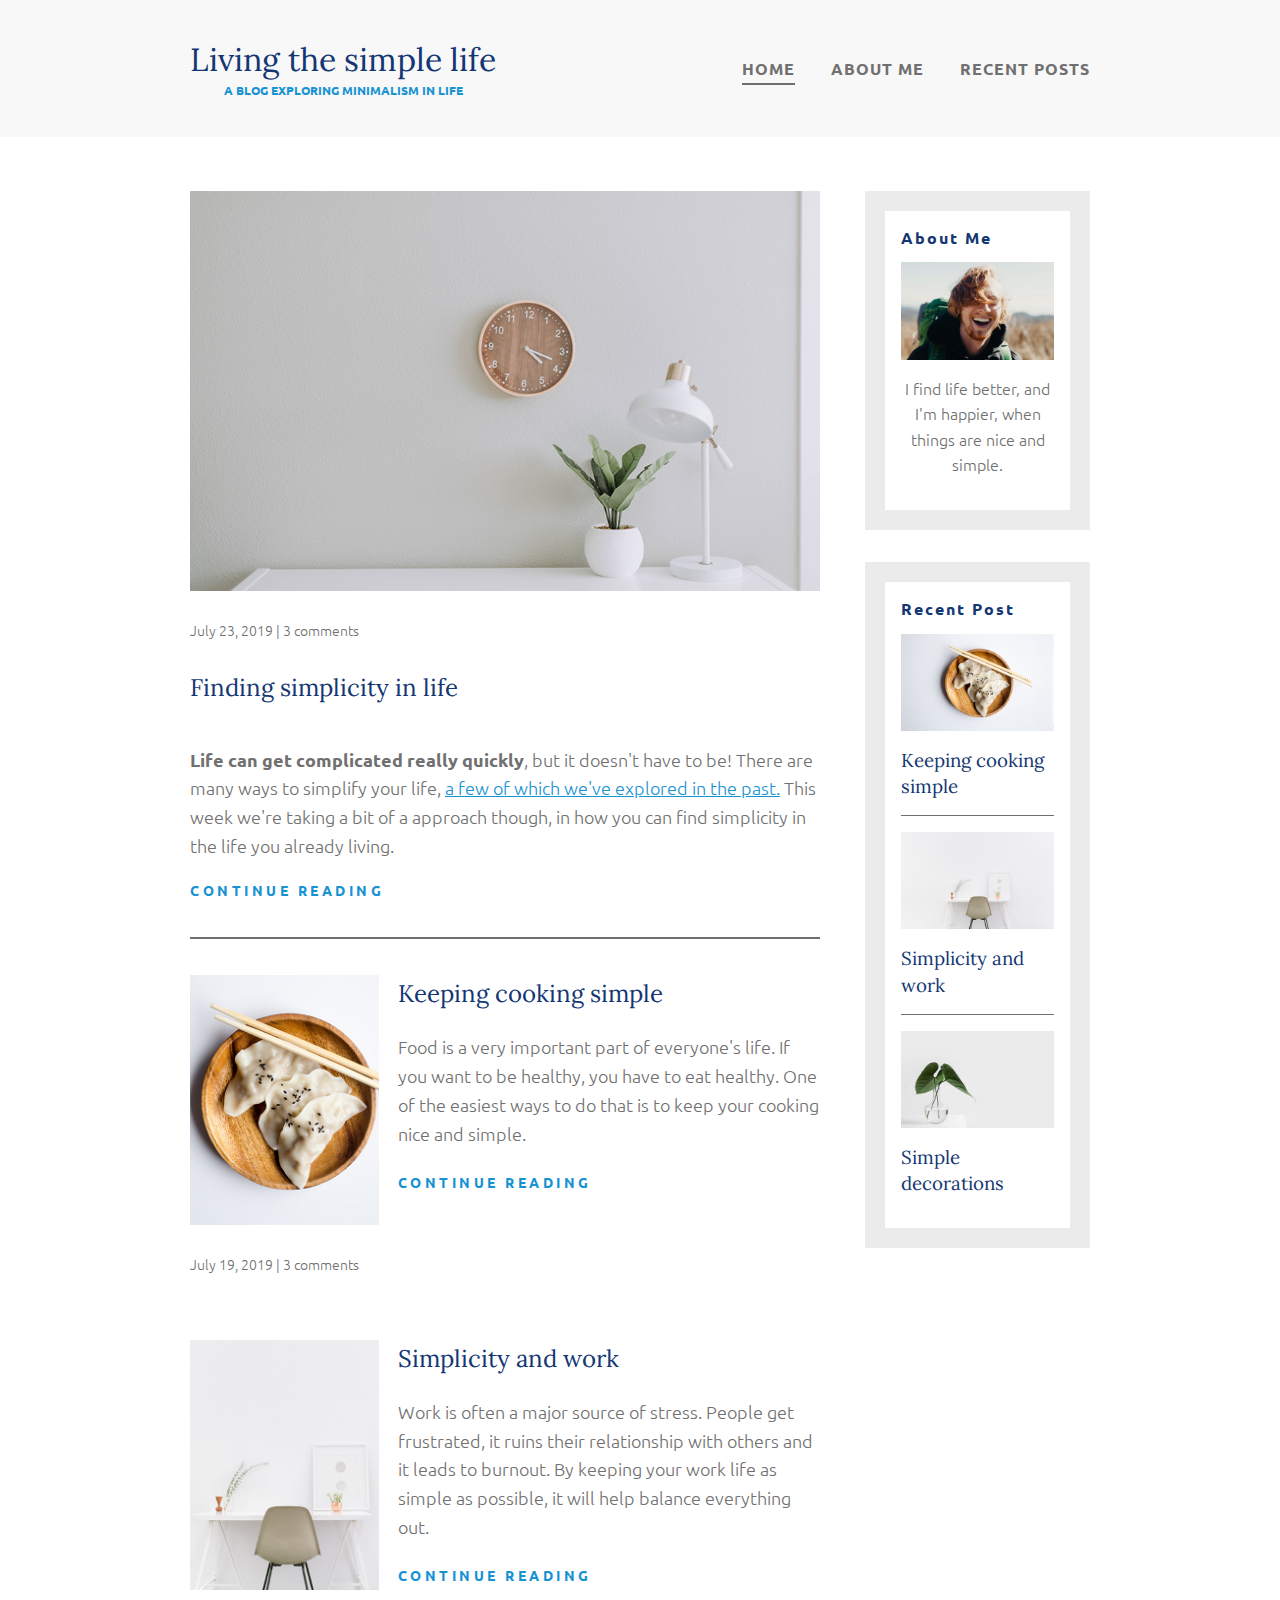
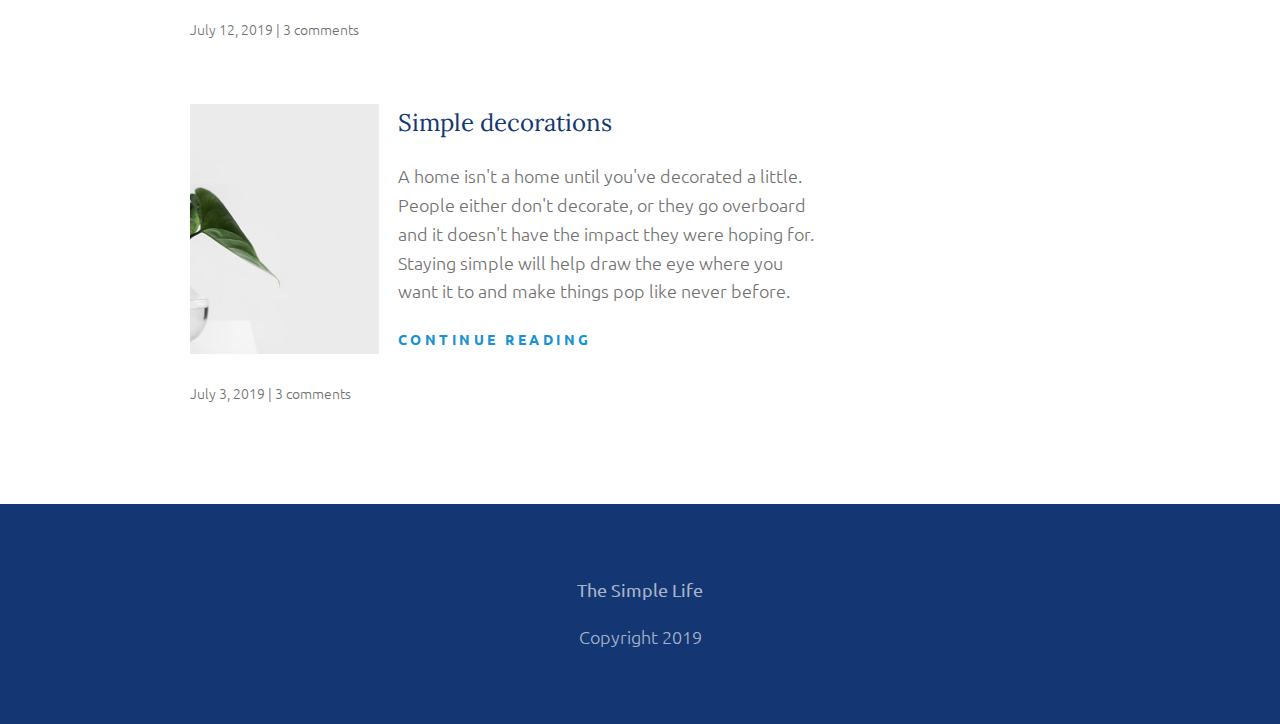
<file: index.html>
<!DOCTYPE html>
<html lang="en">
  <head>
    <meta charset="UTF-8" />
    <meta name="viewport" content="width=device-width, initial-scale=1.0" />
    <link
      href="https://fonts.googleapis.com/css2?family=Lora&family=Ubuntu:wght@300,400;700&display=swap"
      rel="stylesheet"
    />
    <link rel="stylesheet" href="./style.css" />
    <title>Minimalism Website</title>
  </head>
  <body>
    <header class="main-header">
      <div class="container nav-container">
        <div class="site-title">
          <h1 class="title">Living the simple life</h1>
          <p class="sub-title">a blog exploring minimalism in life</p>
        </div>

        <nav class="nav">
          <ul class="nav-list">
            <li><a href="/index.html" class="current-page">home</a></li>
            <li><a href="/about-me.html">about me</a></li>
            <li><a href="/recent-posts.html">recent posts</a></li>
          </ul>
        </nav>
      </div>
    </header>

    <!-- Main section  -->

    <div class="container main-container">
      <main role="main">
        <article class="article-featured">
          <h2 class="article-title">Finding simplicity in life</h2>
          <img src="./life.jpg" alt="" class="article-image" />
          <p class="article-info">July 23, 2019 | 3 comments</p>
          <p class="article-body">
            <strong> Life can get complicated really quickly</strong>, but it
            doesn't have to be! There are many ways to simplify your life,
            <a href="">a few of which we've explored in the past.</a> This week
            we're taking a bit of a approach though, in how you can find
            simplicity in the life you already living.
          </p>
          <a href="#" class="article-read-more">continue reading</a>
        </article>

        <article class="article-recent">
          <div class="article-recent-main">
            <h2 class="article-title">Keeping cooking simple</h2>
            <p class="article-body">
              Food is a very important part of everyone's life. If you want to
              be healthy, you have to eat healthy. One of the easiest ways to do
              that is to keep your cooking nice and simple.
            </p>
            <a href="" class="article-read-more">continue reading</a>
          </div>
          <div class="article-recent-secondary">
            <img src="./food.jpg" alt="" class="article-image" />
            <p class="article-info">July 19, 2019 | 3 comments</p>
          </div>
        </article>

        <article class="article-recent">
          <div class="article-recent-main">
            <h2 class="article-title">Simplicity and work</h2>
            <p class="article-body">
              Work is often a major source of stress. People get frustrated, it
              ruins their relationship with others and it leads to burnout. By
              keeping your work life as simple as possible, it will help balance
              everything out.
            </p>
            <a href="#" class="article-read-more">continue reading</a>
          </div>
          <div class="article-recent-secondary">
            <img src="./work.jpg" alt="" class="article-image" />
            <p class="article-info">July 12, 2019 | 3 comments</p>
          </div>
        </article>

        <article class="article-recent">
          <div class="article-recent-main">
            <h2 class="article-title">Simple decorations</h2>
            <p class="article-body">
              A home isn't a home until you've decorated a little. People either
              don't decorate, or they go overboard and it doesn't have the
              impact they were hoping for. Staying simple will help draw the eye
              where you want it to and make things pop like never before.
            </p>
            <a href="#" class="article-read-more">continue reading</a>
          </div>
          <div class="article-recent-secondary">
            <img src="./deco.jpg" alt="" class="article-image" />
            <p class="article-info">July 3, 2019 | 3 comments</p>
          </div>
        </article>
      </main>

      <aside class="sidebar">
        <div class="sidebar-widget">
          <h2 class="widget-title">About Me</h2>
          <img src="./about-me.jpg" alt="" class="widget-image" />
          <p class="widget-body">
            I find life better, and I'm happier, when things are nice and
            simple.
          </p>
        </div>
        <div class="sidebar-widget">
          <h2 class="widget-title">Recent Post</h2>
          <div class="widget-recent-post">
            <h3 class="widget-recent-post-title">Keeping cooking simple</h3>
            <img src="./food.jpg" alt="" class="widget-image" />
          </div>
          <div class="widget-recent-post">
            <h3 class="widget-recent-post-title">Simplicity and work</h3>
            <img src="./work.jpg" alt="" class="widget-image" />
          </div>
          <div class="widget-recent-post">
            <h3 class="widget-recent-post-title">Simple decorations</h3>
            <img src="./deco.jpg" alt="" class="widget-image" />
          </div>
        </div>
      </aside>
    </div>
    <footer>
      <p><strong>The Simple Life</strong></p>
      <p>Copyright 2019</p>
    </footer>
  </body>
</html>
</file>
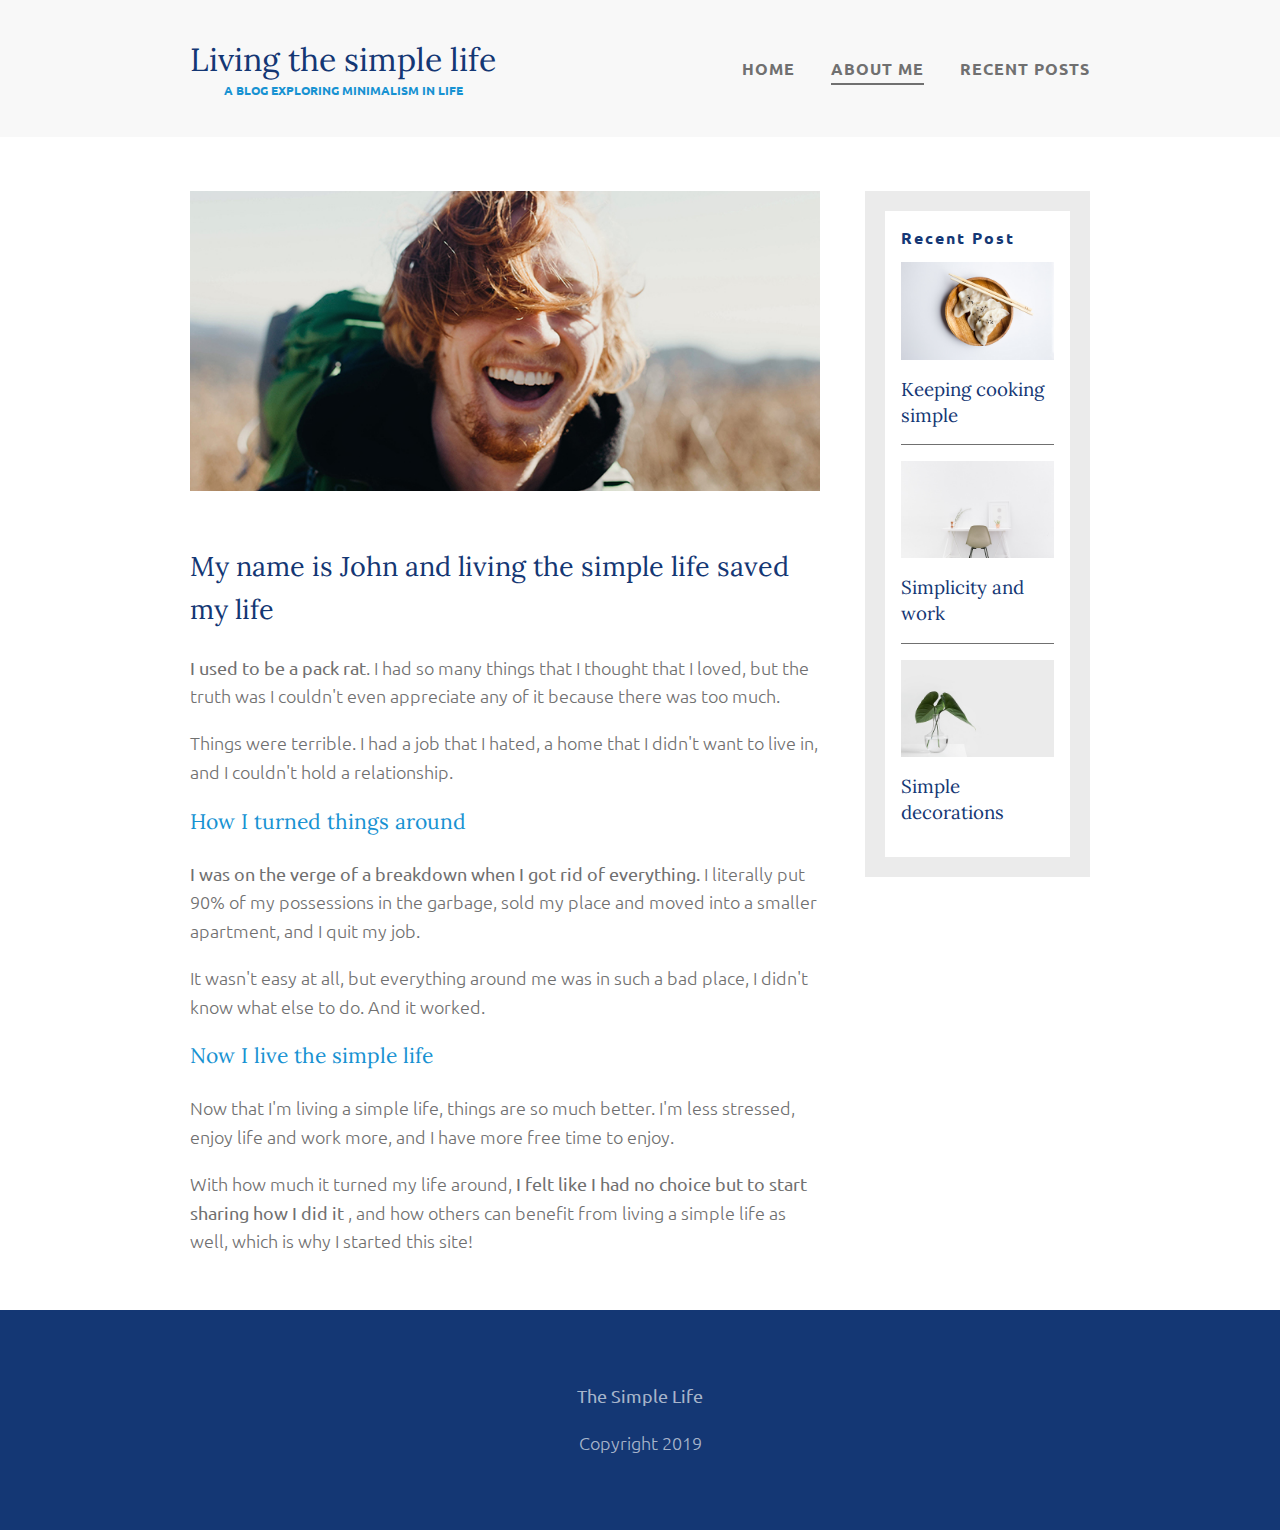
<file: about-me.html>
<!DOCTYPE html>
<html lang="en">
  <head>
    <meta charset="UTF-8" />
    <meta name="viewport" content="width=device-width, initial-scale=1.0" />
    <link
      href="https://fonts.googleapis.com/css2?family=Lora&family=Ubuntu:wght@300,400;700&display=swap"
      rel="stylesheet"
    />
    <link rel="stylesheet" href="./style.css" />
    <title>Minimalism Website</title>
  </head>
  <body>
    <header class="main-header">
      <div class="container nav-container">
        <div class="site-title">
          <h1 class="title">Living the simple life</h1>
          <p class="sub-title">a blog exploring minimalism in life</p>
        </div>

        <nav class="nav">
          <ul class="nav-list">
            <li><a href="/index.html">home</a></li>
            <li><a href="/about-me.html" class="current-page">about me</a></li>
            <li>
              <a href="/recent-posts.html">recent posts</a>
            </li>
          </ul>
        </nav>
      </div>
    </header>

    <!-- Main section  -->

    <div class="container main-container">
      <main role="main">
        <img src="/about-me.jpg" class="image-full" />
        <h2>My name is John and living the simple life saved my life</h2>

        <p>
          <strong>I used to be a pack rat</strong>. I had so many things that I
          thought that I loved, but the truth was I couldn't even appreciate any
          of it because there was too much.
        </p>
        <p>
          Things were terrible. I had a job that I hated, a home that I didn't
          want to live in, and I couldn't hold a relationship.
        </p>

        <h3 class="about-me-subtitle">How I turned things around</h3>
        <p>
          <strong
            >I was on the verge of a breakdown when I got rid of
            everything.</strong
          >

          I literally put 90% of my possessions in the garbage, sold my place
          and moved into a smaller apartment, and I quit my job.
        </p>
        <p>
          It wasn't easy at all, but everything around me was in such a bad
          place, I didn't know what else to do. And it worked.
        </p>

        <h3 class="about-me-subtitle">Now I live the simple life</h3>
        <p>
          Now that I'm living a simple life, things are so much better. I'm less
          stressed, enjoy life and work more, and I have more free time to
          enjoy.
        </p>
        <p>
          With how much it turned my life around,
          <strong>
            I felt like I had no choice but to start sharing how I did
            it</strong
          >
          , and how others can benefit from living a simple life as well, which
          is why I started this site!
        </p>
      </main>

      <aside class="sidebar">
        <div class="sidebar-widget">
          <h2 class="widget-title">Recent Post</h2>
          <div class="widget-recent-post">
            <h3 class="widget-recent-post-title">Keeping cooking simple</h3>
            <img src="./food.jpg" alt="" class="widget-image" />
          </div>
          <div class="widget-recent-post">
            <h3 class="widget-recent-post-title">Simplicity and work</h3>
            <img src="./work.jpg" alt="" class="widget-image" />
          </div>
          <div class="widget-recent-post">
            <h3 class="widget-recent-post-title">Simple decorations</h3>
            <img src="./deco.jpg" alt="" class="widget-image" />
          </div>
        </div>
      </aside>
    </div>
    <footer>
      <p><strong>The Simple Life</strong></p>
      <p>Copyright 2019</p>
    </footer>
  </body>
</html>
</file>
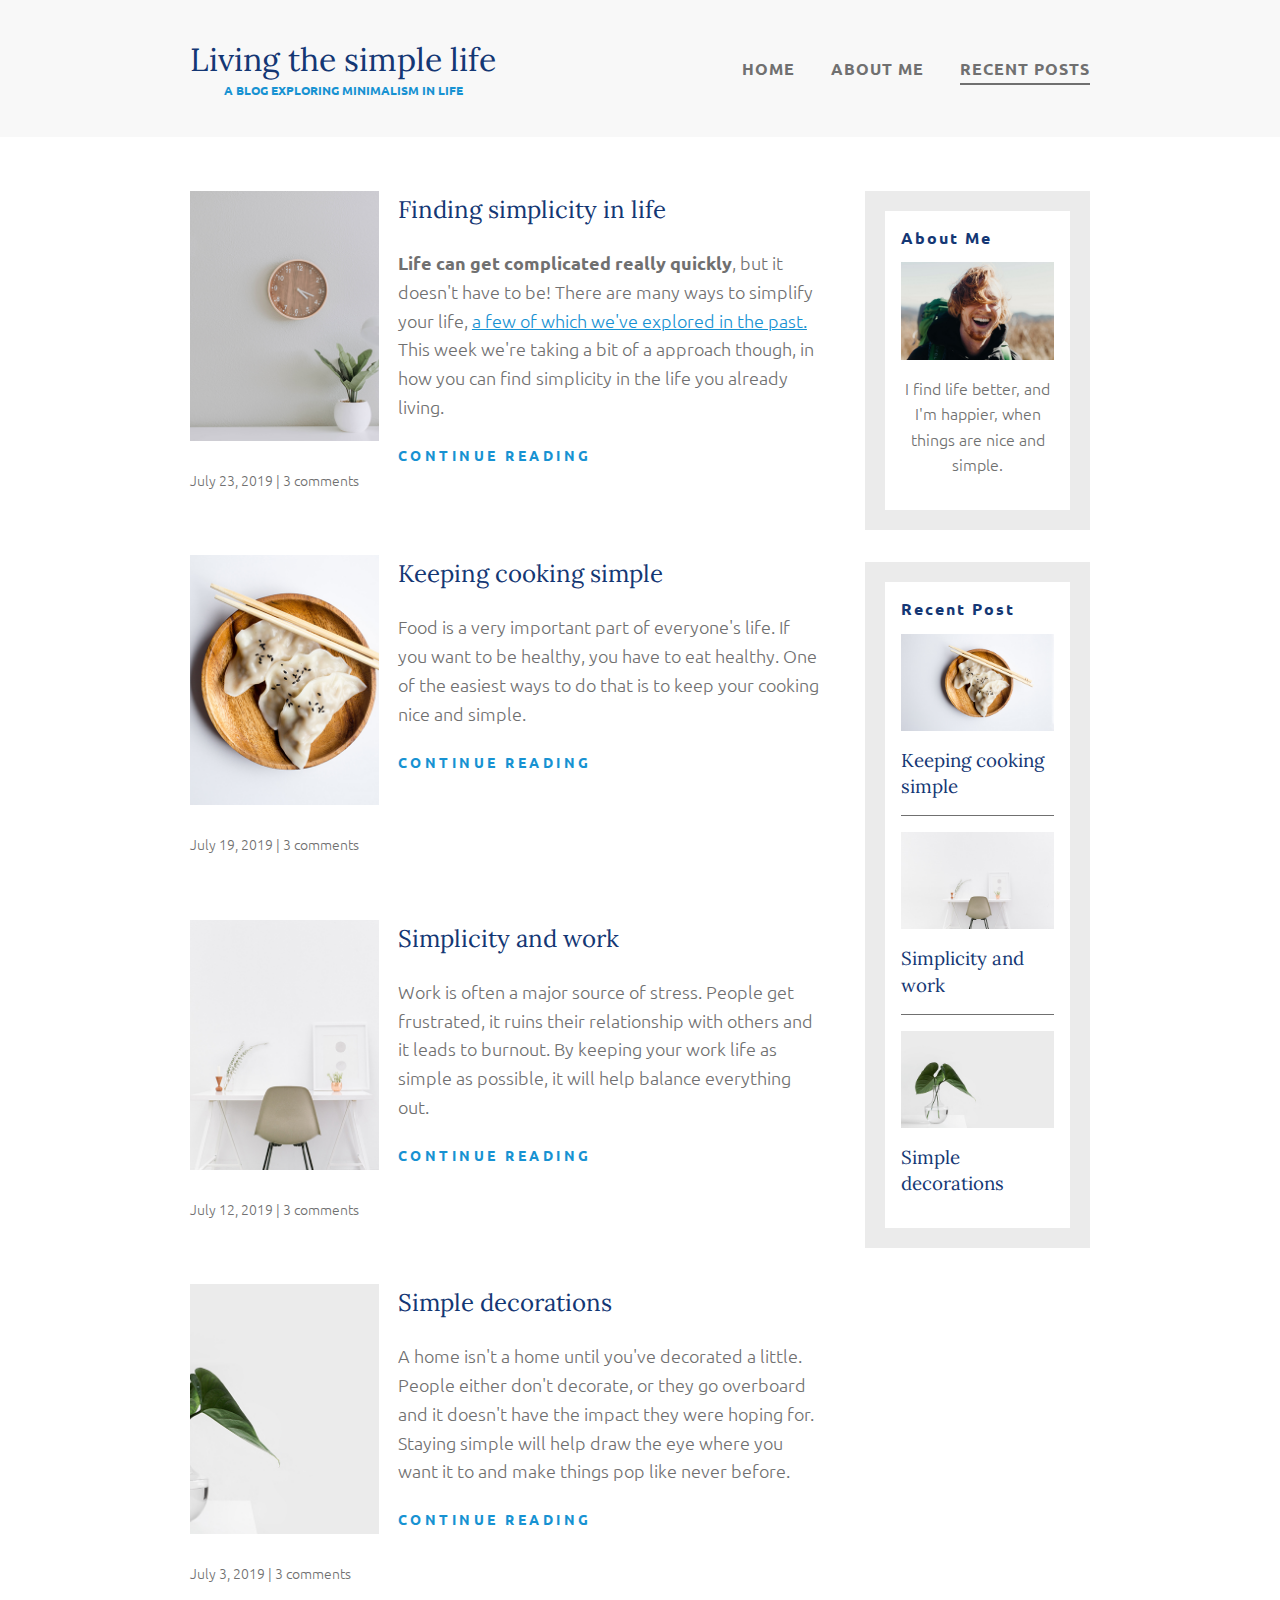
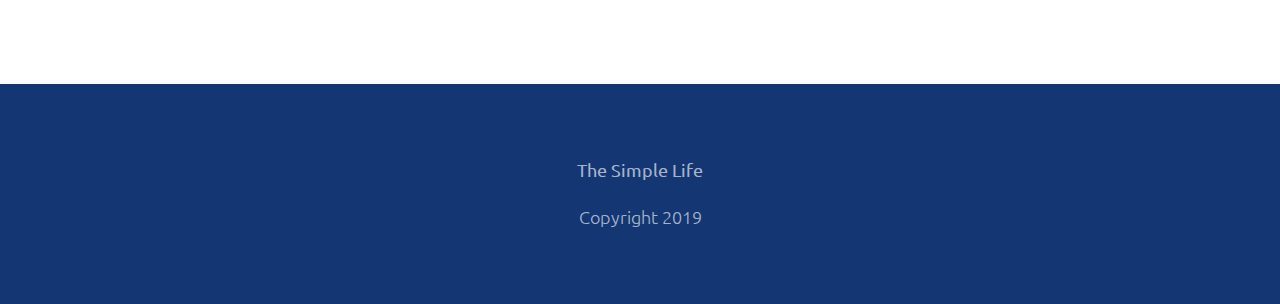
<file: recent-posts.html>
<!DOCTYPE html>
<html lang="en">
  <head>
    <meta charset="UTF-8" />
    <meta name="viewport" content="width=device-width, initial-scale=1.0" />
    <link
      href="https://fonts.googleapis.com/css2?family=Lora&family=Ubuntu:wght@300,400;700&display=swap"
      rel="stylesheet"
    />
    <link rel="stylesheet" href="./style.css" />
    <title>Minimalism Website</title>
  </head>
  <body>
    <header class="main-header">
      <div class="container nav-container">
        <div class="site-title">
          <h1 class="title">Living the simple life</h1>
          <p class="sub-title">a blog exploring minimalism in life</p>
        </div>

        <nav class="nav">
          <ul class="nav-list">
            <li><a href="/index.html">home</a></li>
            <li><a href="/about-me.html">about me</a></li>
            <li>
              <a href="/recent-posts.html" class="current-page">recent posts</a>
            </li>
          </ul>
        </nav>
      </div>
    </header>

    <!-- Main section  -->

    <div class="container main-container">
      <main role="main">
        <article class="article-recent">
          <div class="article-recent-main">
            <h2 class="article-title">Finding simplicity in life</h2>
            <p class="article-body">
              <strong> Life can get complicated really quickly</strong>, but it
              doesn't have to be! There are many ways to simplify your life,
              <a href="">a few of which we've explored in the past.</a> This
              week we're taking a bit of a approach though, in how you can find
              simplicity in the life you already living.
            </p>
            <a href="" class="article-read-more">continue reading</a>
          </div>
          <div class="article-recent-secondary">
            <img src="./life.jpg" alt="" class="article-image" />
            <p class="article-info">July 23, 2019 | 3 comments</p>
          </div>
        </article>

        <article class="article-recent">
          <div class="article-recent-main">
            <h2 class="article-title">Keeping cooking simple</h2>
            <p class="article-body">
              Food is a very important part of everyone's life. If you want to
              be healthy, you have to eat healthy. One of the easiest ways to do
              that is to keep your cooking nice and simple.
            </p>
            <a href="" class="article-read-more">continue reading</a>
          </div>
          <div class="article-recent-secondary">
            <img src="./food.jpg" alt="" class="article-image" />
            <p class="article-info">July 19, 2019 | 3 comments</p>
          </div>
        </article>

        <article class="article-recent">
          <div class="article-recent-main">
            <h2 class="article-title">Simplicity and work</h2>
            <p class="article-body">
              Work is often a major source of stress. People get frustrated, it
              ruins their relationship with others and it leads to burnout. By
              keeping your work life as simple as possible, it will help balance
              everything out.
            </p>
            <a href="#" class="article-read-more">continue reading</a>
          </div>
          <div class="article-recent-secondary">
            <img src="./work.jpg" alt="" class="article-image" />
            <p class="article-info">July 12, 2019 | 3 comments</p>
          </div>
        </article>

        <article class="article-recent">
          <div class="article-recent-main">
            <h2 class="article-title">Simple decorations</h2>
            <p class="article-body">
              A home isn't a home until you've decorated a little. People either
              don't decorate, or they go overboard and it doesn't have the
              impact they were hoping for. Staying simple will help draw the eye
              where you want it to and make things pop like never before.
            </p>
            <a href="#" class="article-read-more">continue reading</a>
          </div>
          <div class="article-recent-secondary">
            <img src="./deco.jpg" alt="" class="article-image" />
            <p class="article-info">July 3, 2019 | 3 comments</p>
          </div>
        </article>
      </main>

      <aside class="sidebar">
        <div class="sidebar-widget">
          <h2 class="widget-title">About Me</h2>
          <img src="./about-me.jpg" alt="" class="widget-image" />
          <p class="widget-body">
            I find life better, and I'm happier, when things are nice and
            simple.
          </p>
        </div>
        <div class="sidebar-widget">
          <h2 class="widget-title">Recent Post</h2>
          <div class="widget-recent-post">
            <h3 class="widget-recent-post-title">Keeping cooking simple</h3>
            <img src="./food.jpg" alt="" class="widget-image" />
          </div>
          <div class="widget-recent-post">
            <h3 class="widget-recent-post-title">Simplicity and work</h3>
            <img src="./work.jpg" alt="" class="widget-image" />
          </div>
          <div class="widget-recent-post">
            <h3 class="widget-recent-post-title">Simple decorations</h3>
            <img src="./deco.jpg" alt="" class="widget-image" />
          </div>
        </div>
      </aside>
    </div>
    <footer>
      <p><strong>The Simple Life</strong></p>
      <p>Copyright 2019</p>
    </footer>
  </body>
</html>
</file>
<file: style.css>
body {
  margin: 0;
  font-family: "Ubuntu", sans-serif;
  font-weight: 300;
  font-size: 1.125rem;
  color: #707070;
  line-height: 1.6;
}

/* IMAGES */

img {
  max-width: 100%;
  display: block;
}

.image-full {
  max-height: 300px;
  width: 100%;
  object-fit: cover;
  margin-bottom: 3em;
}

/* ===================
TYPOGRAPHY
=====================*/

h1,
h2,
h3 {
  font-family: "Lora", serif;
  font-weight: 400;
  color: #143774;
  margin-top: 0;
}

.article-body strong {
  color: #707070;
  font-weight: 700;
}

a {
  color: #1792d2;
}

a:hover,
a:focus {
  color: #143774;
}

.title {
  font-family: "Lora", serif;
  font-size: 2rem;
  font-weight: 400;
  color: #143774;
  margin: 0;
  line-height: 1.4;
}

.sub-title {
  font-weight: 700;
  font-size: 0.75rem;
  color: #1792d2;
  margin: 0;
  font-size: 0.75rem;
  text-transform: uppercase;
  line-height: 1.4;
}

.article-title {
  font-family: "Lora", serif;
  font-weight: 400;
  color: #143774;
  font-size: 1.5rem;
  margin-top: 0;
}

.widget-title {
  color: #143774;
  font-weight: 700;
  font-size: 1rem;
  font-family: "Ubuntu", sans-serif;
  margin-top: 0;
  line-height: 1.4;
  letter-spacing: 2px;
}

.widget-recent-post-title {
  font-family: "Lora", serif;
  font-weight: 400;
  color: #143774;
  margin-top: 0;
  margin-bottom: 0;
  line-height: 1.4;
}

.article-read-more {
  color: #1792d2;
  font-weight: 700;
  text-transform: uppercase;
  text-decoration: none;
  letter-spacing: 0.25em;
  font-size: 0.875rem;
}

.article-read-more:hover,
.article-read-more:focus {
  color: #143774;
  text-decoration: underline;
}

.article-info {
  font-size: 0.875rem;
  margin: 2em 0;
}

.about-me-subtitle {
  color: #1792d2;
}

/* ===================
LAYOUT
=====================*/

.main-header {
  background-color: #f8f8f8;
  padding: 2em 0;
  text-align: center;
  margin-bottom: 3em;
}

.container {
  width: 90%;
  max-width: 900px;
  margin: 0 auto;
}

.nav-container {
  display: flex;
  flex-direction: column;
  justify-content: space-between;
  align-items: center;
}

.main-container {
  display: flex;
  flex-direction: column;
  justify-content: space-between;
  margin-bottom: 2em;
}

@media (min-width: 700px) {
  .main-container {
    flex-direction: row;
  }

  .nav-container {
    flex-direction: row;
  }

  main {
    width: 70%;
  }

  aside {
    width: 25%;
    min-width: 200px;
    margin-left: 1em;
  }
}

/* NAVIGATION */

.nav-list {
  display: flex;
  list-style: none;
  padding: 0;
  justify-content: center;
}

.nav-list li {
  margin-left: 2em;
}

.nav-list a {
  text-transform: uppercase;
  text-decoration: none;
  font-weight: 700;
  color: #707070;
  padding: 0.25em 0;
  font-size: 1rem;
  letter-spacing: 1px;
}

.nav-list a:hover,
.nav-list a:focus {
  color: #1792d2;
}

.current-page {
  border-bottom: solid 2px #707070;
}

.current-page:hover {
  color: #707070;
}

@media (max-width: 700px) {
  .nav-list {
    flex-direction: column;
  }

  .nav-list li {
    margin: 0.5em auto;
  }
}

/* ARTICLES */

.article-featured {
  border-bottom: solid 2px #707070;
  padding-bottom: 2em;
  margin-bottom: 2em;
}

.article-recent {
  display: flex;
  flex-direction: column;
  margin-bottom: 2em;
}

.article-recent-main {
  order: 2;
}

.article-recent-secondary {
  order: 1;
}

@media (min-width: 700px) {
  .article-recent {
    flex-direction: row;
    justify-content: space-between;
  }

  .article-recent-main {
    width: 67%;
  }

  .article-recent-secondary {
    width: 30%;
  }

  .article-featured {
    display: flex;
    flex-direction: column;
  }

  .article-image {
    order: -2;
  }

  .article-info {
    order: -1;
  }

  .article-image {
    width: 100%;
    min-height: 250px;
    object-fit: cover;
  }
}

/* WIDGETS */

.sidebar {
  display: flex;
  flex-direction: column;
  font-size: 1rem;
}

.sidebar-widget {
  border: 20px solid #ebebeb;
  margin-bottom: 2em;
  padding: 1em;
}

.widget-body {
  text-align: center;
}

.widget-recent-post {
  display: flex;
  flex-direction: column;
  padding-bottom: 1em;
  margin-bottom: 1em;
  border-bottom: 1px solid #707070;
}

.widget-recent-post:last-child {
  border: 0;
  margin: 0;
}

.widget-image {
  order: -1;
  margin-bottom: 1em;
}

/* FOOTER */

footer {
  text-align: center;
  background-color: #143774;
  color: rgba(255, 255, 255, 0.65);
  margin: 0;
  padding: 3em 0;
}
</file>
